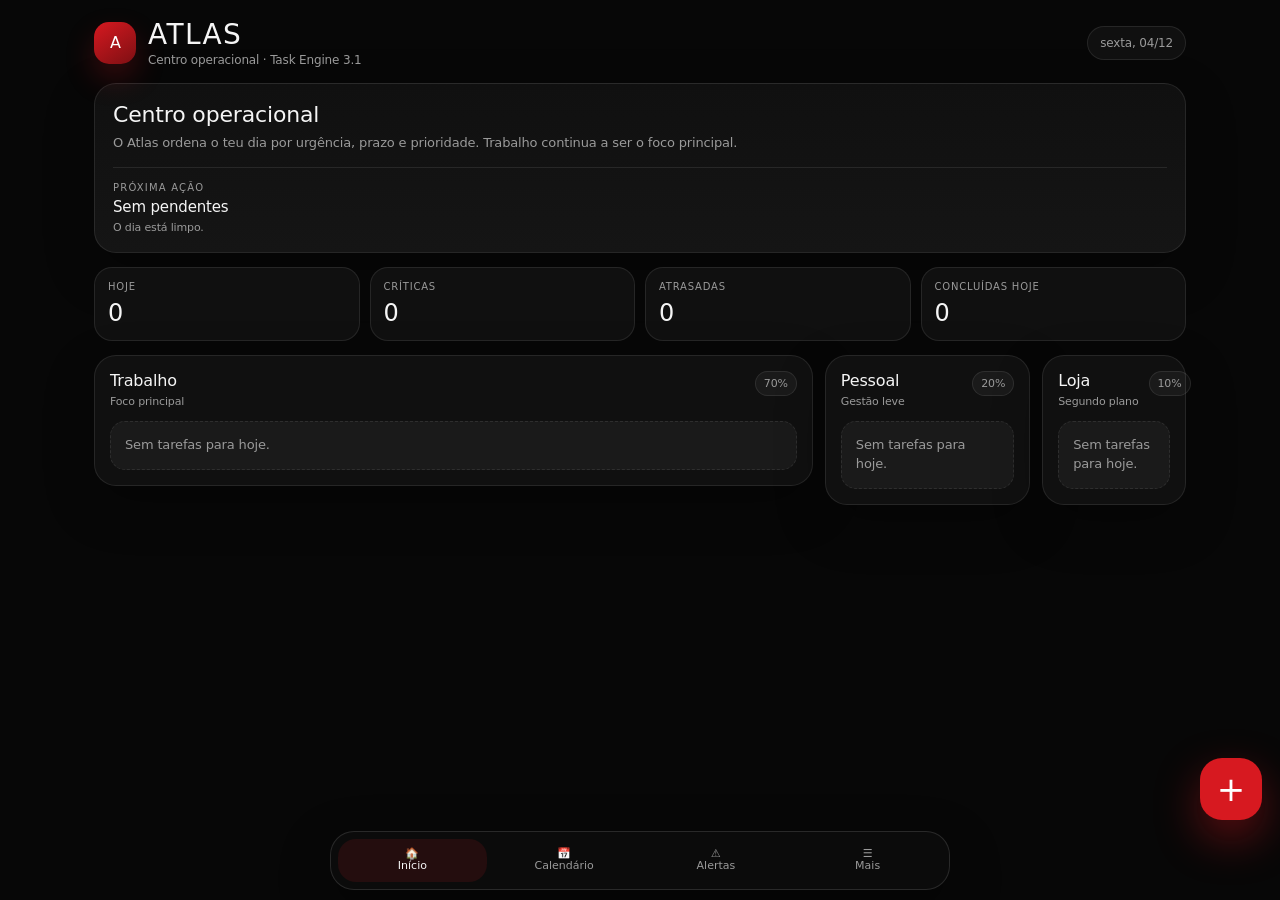
<file: index.html>
<!doctype html>
<html lang="pt-PT">
<head>
  <meta charset="utf-8" />
  <meta name="viewport" content="width=device-width, initial-scale=1, viewport-fit=cover" />
  <title>Atlas v3.1 · Task Engine</title>
  <meta name="theme-color" content="#070707" />
  <meta name="description" content="Atlas — centro operacional pessoal com tarefas, prioridades, recorrência e alertas." />
  <meta name="mobile-web-app-capable" content="yes" />
  <meta name="apple-mobile-web-app-capable" content="yes" />
  <meta name="apple-mobile-web-app-status-bar-style" content="black-translucent" />
  <meta name="apple-mobile-web-app-title" content="Atlas" />
  <link rel="manifest" href="manifest.webmanifest" />
  <link rel="apple-touch-icon" href="atlas-icon.svg" />

  <link rel="stylesheet" href="atlas-v31.css" />
</head>

<body data-theme="dark">
  <div class="app">
    <header class="topbar">
      <div class="brand">
        <div class="logo">A</div>
        <div>
          <h1>Atlas</h1>
          <p>Centro operacional · Task Engine 3.1</p>
        </div>
      </div>
      <div class="today-chip" id="todayChip">Hoje</div>
    </header>

    <main>
      <section id="home" class="screen active">
        <article class="hero">
          <h2>Centro operacional</h2>
          <p>O Atlas ordena o teu dia por urgência, prazo e prioridade. Trabalho continua a ser o foco principal.</p>
          <div class="next-action" id="nextActionBox"></div>
        </article>

        <section class="ops-grid">
          <article class="ops-card"><span>Hoje</span><strong id="metricToday">0</strong></article>
          <article class="ops-card"><span>Críticas</span><strong id="metricCritical">0</strong></article>
          <article class="ops-card"><span>Atrasadas</span><strong id="metricOverdue">0</strong></article>
          <article class="ops-card"><span>Concluídas hoje</span><strong id="metricDone">0</strong></article>
        </section>

        <section class="task-layout">
          <article class="panel">
            <div class="panel-head">
              <div>
                <h3>Trabalho</h3>
                <small>Foco principal</small>
              </div>
              <span class="weight">70%</span>
            </div>
            <div id="workToday" class="task-list"></div>
          </article>

          <article class="panel">
            <div class="panel-head">
              <div>
                <h3>Pessoal</h3>
                <small>Gestão leve</small>
              </div>
              <span class="weight">20%</span>
            </div>
            <div id="personalToday" class="task-list"></div>
          </article>

          <article class="panel">
            <div class="panel-head">
              <div>
                <h3>Loja</h3>
                <small>Segundo plano</small>
              </div>
              <span class="weight">10%</span>
            </div>
            <div id="shopToday" class="task-list"></div>
          </article>
        </section>
      </section>

      <section id="calendar" class="screen">
        <div class="calendar-top">
          <button class="icon-btn" id="prevMonth" aria-label="Mês anterior">‹</button>
          <h2 id="monthTitle">Mês</h2>
          <button class="icon-btn" id="nextMonth" aria-label="Mês seguinte">›</button>
        </div>

        <article class="panel">
          <div class="calendar-grid" id="calendarGrid"></div>
        </article>

        <article class="panel calendar-details">
          <h3 id="selectedDayTitle">Dia selecionado</h3>
          <p class="section-title">O que tens a fazer</p>
          <div id="selectedDayTasks" class="task-list"></div>
        </article>
      </section>

      <section id="alerts" class="screen">
        <article class="hero">
          <h2>Alertas</h2>
          <p>Tudo o que ficou por fazer em dias anteriores aparece aqui.</p>
        </article>

        <div id="overdueList" class="alerts-list"></div>
      </section>

      <section id="more" class="screen">
        <article class="hero">
          <h2>Mais</h2>
          <p>Preferências, modo claro/escuro, backup e manutenção.</p>
        </article>

        <section class="more-grid">
          <article class="panel">
            <div class="panel-head">
              <div>
                <h3>Aparência</h3>
                <small>Modo claro e escuro</small>
              </div>
            </div>
            <div class="btn-row">
              <button class="btn" id="themeDark">Modo escuro</button>
              <button class="btn secondary" id="themeLight">Modo claro</button>
            </div>
          </article>

          <article class="panel">
            <div class="panel-head">
              <div>
                <h3>Backup</h3>
                <small>Guardar ou restaurar dados</small>
              </div>
            </div>
            <div class="btn-row">
              <button class="btn" id="exportData">Exportar backup</button>
              <label class="btn secondary" style="display:inline-flex;align-items:center;gap:8px;cursor:pointer;">
                Importar backup
                <input id="importData" type="file" accept="application/json" style="display:none">
              </label>
            </div>
          </article>

          <article class="panel">
            <div class="panel-head">
              <div>
                <h3>Manutenção</h3>
                <small>Limpeza simples</small>
              </div>
            </div>
            <div class="btn-row">
              <button class="btn secondary" id="clearDone">Limpar concluídas</button>
              <button class="btn ghost" id="resetData">Apagar tudo</button>
            </div>
          </article>
        </section>
      </section>
    </main>
  </div>

  <button class="fab" id="openTaskModal" aria-label="Criar nova tarefa">+</button>

  <nav class="bottom-nav">
    <button class="active" data-screen="home">🏠<br>Início</button>
    <button data-screen="calendar">📅<br>Calendário</button>
    <button data-screen="alerts">⚠️<br>Alertas</button>
    <button data-screen="more">☰<br>Mais</button>
  </nav>

  <section class="modal" id="taskModal" aria-hidden="true">
    <div class="modal-card">
      <h2 id="taskModalTitle">Nova tarefa</h2>

      <form id="taskForm" class="form-grid">
        <input id="taskId" type="hidden" />

        <div class="form-section">Essencial</div>
        <label>
          Área
          <select id="taskArea" required>
            <option value="Trabalho">Trabalho</option>
            <option value="Pessoal">Pessoal</option>
            <option value="Loja">Loja</option>
          </select>
        </label>

        <label>
          Tarefa
          <input id="taskTitle" type="text" placeholder="Ex.: Confirmar expedições do dia" maxlength="160" required />
        </label>

        <div class="two">
          <label>
            Dia / prazo
            <input id="taskDate" type="date" required />
          </label>

          <label>
            Hora
            <input id="taskTime" type="time" />
          </label>
        </div>

        <div class="two">
          <label>
            Prioridade
            <select id="taskPriority" required>
              <option value="Normal">Normal</option>
              <option value="Alta">Alta</option>
              <option value="Crítica">Crítica</option>
              <option value="Baixa">Baixa</option>
            </select>
          </label>

          <label>
            Estado
            <select id="taskStatus" required>
              <option value="Por fazer">Por fazer</option>
              <option value="Em curso">Em curso</option>
              <option value="Bloqueada">Bloqueada</option>
              <option value="Concluída">Concluída</option>
            </select>
          </label>
        </div>

        <div class="form-section">Automação</div>
        <label>
          Recorrência
          <select id="taskRecurrence">
            <option value="none">Não repetir</option>
            <option value="daily">Todos os dias</option>
            <option value="weekly">Todas as semanas</option>
            <option value="monthly">Todos os meses</option>
          </select>
        </label>

        <label>
          Notas
          <textarea id="taskNotes" placeholder="Contexto, contactos, referência, observações..." maxlength="1200"></textarea>
        </label>

        <div class="btn-row">
          <button class="btn" type="submit" id="saveTaskBtn">Criar tarefa</button>
          <button class="btn secondary" type="button" id="closeTaskModal">Cancelar</button>
          <button class="btn ghost" type="button" id="deleteTaskBtn" style="display:none">Apagar</button>
        </div>
      </form>
    </div>
  </section>

  <div class="toast" id="toast">Guardado</div>

  <script src="atlas-v31-1.js"></script>
  <script src="atlas-v31-2.js"></script>
  <script src="atlas-v31-3.js"></script>
</body>
</html>
</file>
<file: atlas-v31.css>
:root{
      --red:#d71920;
      --red-soft:rgba(215,25,32,.12);
      --radius:22px;
      --radius-sm:15px;
      --shadow:0 18px 50px rgba(0,0,0,.28);
      --safe-bottom:env(safe-area-inset-bottom, 0px);
    }

    body[data-theme="dark"]{
      --bg:#070707;
      --surface:#101010;
      --surface-2:#151515;
      --card:#0d0d0d;
      --text:#f5f5f5;
      --muted:#9a9a9a;
      --border:rgba(255,255,255,.09);
      --soft:rgba(255,255,255,.045);
      --input:#0b0b0b;
    }

    body[data-theme="light"]{
      --bg:#f3f4f6;
      --surface:#ffffff;
      --surface-2:#f7f7f8;
      --card:#ffffff;
      --text:#171717;
      --muted:#727272;
      --border:rgba(20,20,20,.10);
      --soft:rgba(20,20,20,.045);
      --input:#ffffff;
      --shadow:0 18px 50px rgba(20,20,20,.10);
    }

    *{box-sizing:border-box}

    html{
      width:100%;
      max-width:100%;
      overflow-x:hidden;
      -webkit-text-size-adjust:100%;
      text-size-adjust:100%;
    }

    body{
      margin:0;
      width:100%;
      max-width:100%;
      overflow-x:hidden;
      min-height:100vh;
      background:var(--bg);
      color:var(--text);
      font-family:Inter, ui-sans-serif, system-ui, -apple-system, BlinkMacSystemFont, "Segoe UI", sans-serif;
      letter-spacing:-.01em;
    }

    button,input,select,textarea{
      font:inherit;
      font-size:16px;
    }

    button{
      -webkit-tap-highlight-color:transparent;
    }

    .app{
      min-height:100vh;
      max-width:1120px;
      margin:0 auto;
      padding:18px 14px 96px;
    }

    .topbar{
      display:flex;
      align-items:center;
      justify-content:space-between;
      gap:14px;
      margin-bottom:16px;
    }

    .brand{
      display:flex;
      align-items:center;
      gap:12px;
      min-width:0;
    }

    .logo{
      width:42px;
      height:42px;
      border-radius:15px;
      background:linear-gradient(145deg,var(--red),#7d0f13);
      display:grid;
      place-items:center;
      box-shadow:0 14px 30px rgba(215,25,32,.24);
      flex:0 0 auto;
      color:white;
      font-weight:500;
      letter-spacing:-1px;
    }

    .brand h1{
      margin:0;
      font-size:28px;
      font-weight:360;
      letter-spacing:.05em;
      text-transform:uppercase;
    }

    .brand p{
      margin:2px 0 0;
      color:var(--muted);
      font-size:12px;
    }

    .today-chip{
      border:1px solid var(--border);
      background:var(--surface);
      border-radius:999px;
      padding:9px 12px;
      color:var(--muted);
      font-size:12px;
      white-space:nowrap;
    }

    .screen{
      display:none;
      animation:fade .18s ease-out;
    }

    .screen.active{
      display:block;
    }

    @keyframes fade{
      from{opacity:.4; transform:translateY(5px)}
      to{opacity:1; transform:none}
    }

    .hero{
      background:linear-gradient(180deg,var(--surface),var(--surface-2));
      border:1px solid var(--border);
      border-radius:var(--radius);
      padding:18px;
      box-shadow:var(--shadow);
      margin-bottom:14px;
    }

    .hero h2{
      margin:0 0 7px;
      font-size:22px;
      font-weight:390;
    }

    .hero p{
      margin:0;
      color:var(--muted);
      font-size:13px;
      line-height:1.45;
    }

    .task-layout{
      display:grid;
      grid-template-columns:7fr 2fr 1.4fr;
      gap:12px;
      align-items:start;
    }

    .panel{
      background:var(--surface);
      border:1px solid var(--border);
      border-radius:var(--radius);
      padding:15px;
      box-shadow:var(--shadow);
      min-width:0;
    }

    .panel-head{
      display:flex;
      justify-content:space-between;
      align-items:flex-start;
      gap:10px;
      margin-bottom:12px;
    }

    .panel h3{
      margin:0;
      font-size:16px;
      font-weight:430;
    }

    .panel small{
      color:var(--muted);
      font-size:11px;
      white-space:nowrap;
    }

    .weight{
      display:inline-flex;
      align-items:center;
      border:1px solid var(--border);
      background:var(--soft);
      border-radius:999px;
      padding:5px 8px;
      color:var(--muted);
      font-size:11px;
    }

    .task-list{
      display:grid;
      gap:9px;
    }

    .task-card{
      background:var(--card);
      border:1px solid var(--border);
      border-radius:var(--radius-sm);
      padding:12px;
      display:grid;
      gap:9px;
    }

    .task-card.done{
      opacity:.52;
    }

    .task-title{
      display:flex;
      gap:9px;
      align-items:flex-start;
    }

    .task-title input{
      width:18px;
      height:18px;
      margin-top:1px;
      accent-color:var(--red);
      flex:0 0 auto;
    }

    .task-title strong{
      display:block;
      font-size:14px;
      font-weight:420;
      line-height:1.32;
      overflow-wrap:anywhere;
    }

    .task-meta{
      display:flex;
      flex-wrap:wrap;
      gap:6px;
      color:var(--muted);
      font-size:11px;
    }

    .pill{
      display:inline-flex;
      align-items:center;
      border:1px solid var(--border);
      background:var(--soft);
      border-radius:999px;
      padding:5px 7px;
      white-space:nowrap;
    }

    .priority-baixa{color:#8ab4f8}
    .priority-normal{color:var(--muted)}
    .priority-alta{color:#ffb020}
    .priority-crítica,.priority-critica{color:var(--red)}

    .empty{
      color:var(--muted);
      border:1px dashed var(--border);
      border-radius:var(--radius-sm);
      padding:14px;
      font-size:13px;
      line-height:1.45;
      background:var(--soft);
    }

    .calendar-top{
      display:flex;
      align-items:center;
      justify-content:space-between;
      gap:10px;
      margin-bottom:12px;
    }

    .calendar-top h2{
      margin:0;
      font-size:22px;
      font-weight:390;
      text-transform:capitalize;
    }

    .icon-btn{
      width:42px;
      height:42px;
      border-radius:15px;
      border:1px solid var(--border);
      background:var(--surface);
      color:var(--text);
      display:grid;
      place-items:center;
      cursor:pointer;
    }

    .calendar-grid{
      display:grid;
      grid-template-columns:repeat(7,1fr);
      gap:7px;
    }

    .weekday{
      text-align:center;
      color:var(--muted);
      font-size:11px;
      padding:4px 0;
    }

    .day{
      min-height:58px;
      border:1px solid var(--border);
      background:var(--surface);
      border-radius:15px;
      padding:7px;
      display:flex;
      flex-direction:column;
      justify-content:space-between;
      cursor:pointer;
    }

    .day.muted{
      opacity:.35;
    }

    .day.today{
      border-color:var(--red);
    }

    .day.selected{
      background:var(--red-soft);
      border-color:rgba(215,25,32,.55);
    }

    .day.critical{
      box-shadow:inset 0 0 0 1px rgba(215,25,32,.35);
    }

    .day strong{
      font-size:13px;
      font-weight:430;
    }

    .day span{
      font-size:10px;
      color:var(--muted);
    }

    .dot-row{
      display:flex;
      gap:3px;
      flex-wrap:wrap;
    }

    .dot{
      width:6px;
      height:6px;
      border-radius:999px;
      background:var(--muted);
    }

    .dot.work{background:var(--red)}
    .dot.personal{background:#858585}
    .dot.shop{background:#b74b4f}

    .calendar-details{
      margin-top:14px;
    }

    .section-title{
      margin:0 0 10px;
      color:var(--muted);
      font-size:12px;
      text-transform:uppercase;
      letter-spacing:.14em;
      font-weight:430;
    }

    .alerts-list{
      display:grid;
      gap:10px;
    }

    .alert-card{
      background:var(--surface);
      border:1px solid rgba(215,25,32,.32);
      border-radius:var(--radius);
      padding:14px;
      display:grid;
      gap:9px;
      box-shadow:var(--shadow);
    }

    .alert-card strong{
      font-size:15px;
      font-weight:430;
    }

    .alert-card p{
      margin:0;
      color:var(--muted);
      font-size:12px;
      line-height:1.45;
    }

    .btn-row{
      display:flex;
      flex-wrap:wrap;
      gap:9px;
    }

    .btn{
      border:0;
      background:var(--red);
      color:white;
      border-radius:15px;
      padding:12px 14px;
      cursor:pointer;
      font-weight:430;
      box-shadow:0 12px 24px rgba(215,25,32,.22);
    }

    .btn.secondary{
      background:var(--surface-2);
      color:var(--text);
      border:1px solid var(--border);
      box-shadow:none;
    }

    .btn.ghost{
      background:transparent;
      color:var(--muted);
      border:1px solid var(--border);
      box-shadow:none;
    }

    .fab{
      position:fixed;
      right:18px;
      bottom:calc(80px + var(--safe-bottom));
      width:62px;
      height:62px;
      border-radius:22px;
      border:0;
      background:var(--red);
      color:white;
      font-size:34px;
      line-height:1;
      display:grid;
      place-items:center;
      z-index:20;
      box-shadow:0 18px 45px rgba(215,25,32,.42);
      cursor:pointer;
    }

    .bottom-nav{
      position:fixed;
      left:10px;
      right:10px;
      bottom:calc(10px + var(--safe-bottom));
      max-width:620px;
      margin:0 auto;
      background:rgba(13,13,13,.88);
      backdrop-filter:blur(18px);
      border:1px solid rgba(255,255,255,.12);
      border-radius:24px;
      display:grid;
      grid-template-columns:repeat(4,1fr);
      gap:3px;
      padding:7px;
      z-index:30;
      box-shadow:0 18px 50px rgba(0,0,0,.34);
    }

    body[data-theme="light"] .bottom-nav{
      background:rgba(255,255,255,.9);
      border-color:rgba(0,0,0,.10);
    }

    .bottom-nav button{
      border:0;
      background:transparent;
      color:var(--muted);
      border-radius:18px;
      padding:9px 4px;
      font-size:11px;
      line-height:1.15;
      cursor:pointer;
    }

    .bottom-nav button.active{
      background:var(--red-soft);
      color:var(--text);
    }

    .modal{
      position:fixed;
      inset:0;
      background:rgba(0,0,0,.62);
      display:none;
      align-items:flex-end;
      z-index:100;
      padding:12px;
    }

    .modal.open{
      display:flex;
    }

    .modal-card{
      width:100%;
      max-width:620px;
      margin:0 auto;
      background:var(--surface);
      border:1px solid var(--border);
      border-radius:28px;
      padding:18px;
      box-shadow:var(--shadow);
    }

    .modal-card h2{
      margin:0 0 14px;
      font-size:20px;
      font-weight:410;
    }

    .form-grid{
      display:grid;
      gap:11px;
    }

    label{
      display:grid;
      gap:6px;
      color:var(--muted);
      font-size:12px;
    }

    input,select,textarea{
      width:100%;
      border:1px solid var(--border);
      background:var(--input);
      color:var(--text);
      border-radius:15px;
      padding:13px 12px;
      outline:none;
    }

    input:focus,select:focus,textarea:focus{
      border-color:rgba(215,25,32,.55);
      box-shadow:0 0 0 3px var(--red-soft);
    }

    .two{
      display:grid;
      grid-template-columns:1fr 1fr;
      gap:10px;
    }

    .more-grid{
      display:grid;
      gap:12px;
    }

    .toast{
      position:fixed;
      left:50%;
      bottom:calc(154px + var(--safe-bottom));
      transform:translateX(-50%);
      background:var(--surface);
      color:var(--text);
      border:1px solid var(--border);
      border-radius:999px;
      padding:10px 14px;
      font-size:13px;
      opacity:0;
      pointer-events:none;
      transition:.2s ease;
      z-index:120;
      box-shadow:var(--shadow);
    }

    .toast.show{
      opacity:1;
      transform:translateX(-50%) translateY(-5px);
    }


    .ops-grid{
      display:grid;
      grid-template-columns:repeat(4,minmax(0,1fr));
      gap:10px;
      margin:0 0 14px;
    }

    .ops-card{
      background:var(--surface);
      border:1px solid var(--border);
      border-radius:18px;
      padding:13px;
      min-width:0;
    }

    .ops-card span{
      display:block;
      color:var(--muted);
      font-size:10px;
      text-transform:uppercase;
      letter-spacing:.08em;
      margin-bottom:7px;
    }

    .ops-card strong{
      display:block;
      font-size:24px;
      font-weight:390;
    }

    .next-action{
      display:flex;
      justify-content:space-between;
      align-items:flex-start;
      gap:14px;
      margin-top:14px;
      padding-top:14px;
      border-top:1px solid var(--border);
    }

    .next-action .copy{min-width:0}
    .next-action .copy span{
      display:block;
      color:var(--muted);
      font-size:10px;
      text-transform:uppercase;
      letter-spacing:.12em;
      margin-bottom:5px;
    }
    .next-action .copy strong{
      display:block;
      font-size:15px;
      font-weight:430;
      overflow-wrap:anywhere;
    }
    .next-action .copy small{
      display:block;
      margin-top:5px;
      color:var(--muted);
      font-size:11px;
    }

    .status-por-fazer{color:var(--muted)}
    .status-em-curso{color:#8ab4f8}
    .status-bloqueada{color:#ffb020}
    .status-concluida{color:#77c38a}

    .task-notes{
      margin:0;
      color:var(--muted);
      font-size:12px;
      line-height:1.4;
      white-space:pre-wrap;
    }

    .task-card.overdue{
      border-color:rgba(215,25,32,.42);
      box-shadow:inset 3px 0 0 var(--red);
    }

    .task-card.blocked{
      border-color:rgba(255,176,32,.28);
    }

    .quick-actions{
      display:flex;
      flex-wrap:wrap;
      gap:7px;
    }

    .mini-btn{
      border:1px solid var(--border);
      background:var(--surface-2);
      color:var(--text);
      border-radius:11px;
      padding:7px 9px;
      font-size:11px;
      cursor:pointer;
    }

    .mini-btn.primary{
      border-color:rgba(215,25,32,.28);
      background:var(--red-soft);
    }

    .form-section{
      margin:4px 0 0;
      color:var(--muted);
      font-size:10px;
      text-transform:uppercase;
      letter-spacing:.13em;
    }

    textarea{min-height:82px;resize:vertical}

    .modal-card{
      max-height:min(88vh,780px);
      overflow:auto;
    }

    @media (max-width:720px){
      .ops-grid{grid-template-columns:repeat(2,1fr)}
      .next-action{display:grid}
    }

    @media (max-width:720px){
      .app{
        padding:14px 12px 96px;
      }

      .brand h1{
        font-size:25px;
      }

      .today-chip{
        display:none;
      }

      .task-layout{
        grid-template-columns:1fr;
      }

      .panel{
        padding:14px;
      }

      .calendar-grid{
        gap:5px;
      }

      .day{
        min-height:53px;
        border-radius:14px;
        padding:6px;
      }

      .fab{
        right:16px;
        bottom:calc(78px + var(--safe-bottom));
      }

      .modal-card{
        border-radius:24px;
      }
    }
</file>
